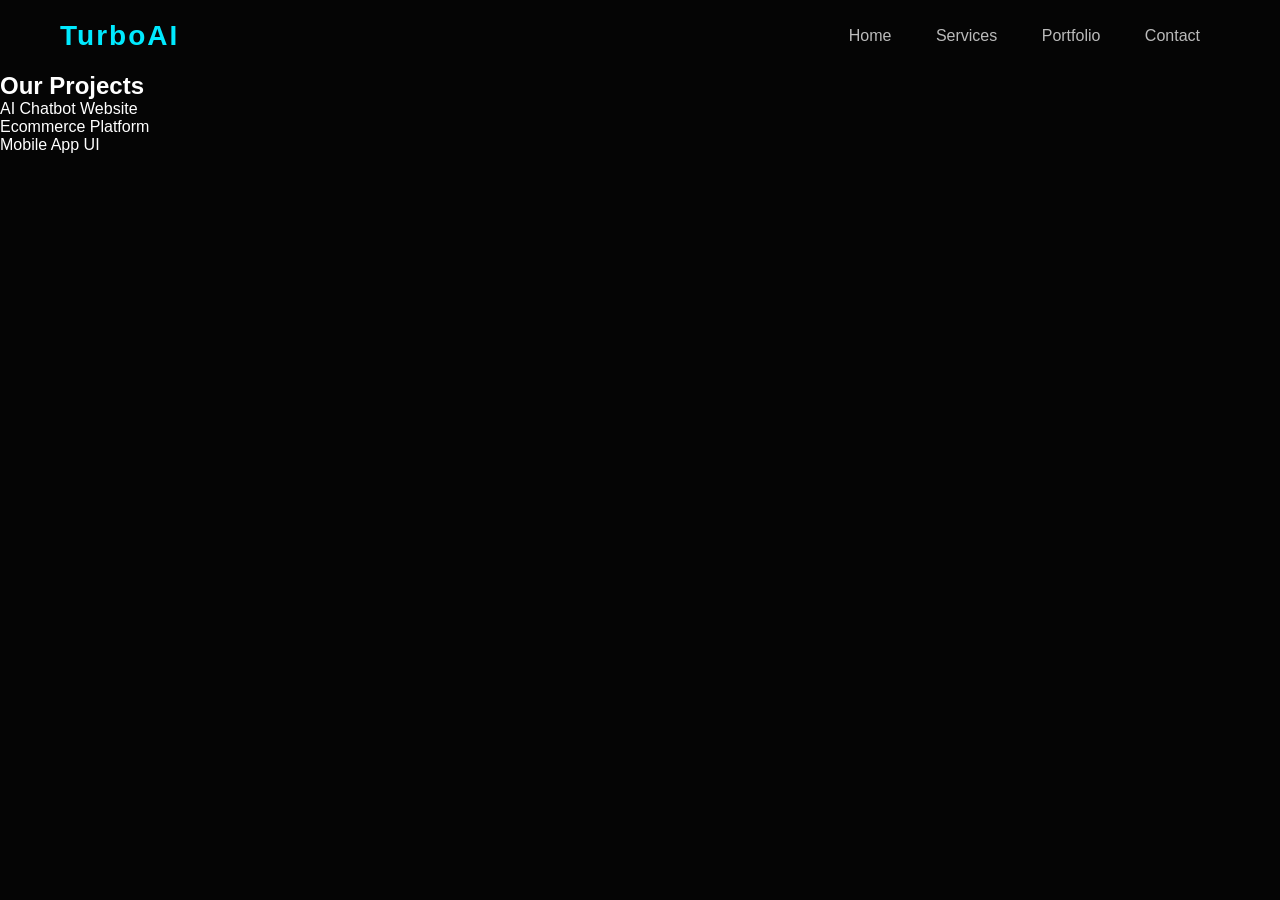
<file: portfolio.html>
<!DOCTYPE html>
<html lang="en">
<head>

<meta charset="UTF-8">
<title>Portfolio</title>

<link rel="stylesheet" href="style.css">

</head>

<body>

<header>

<h1 class="logo">TurboAI</h1>

<nav>

<a href="index.html">Home</a>
<a href="services.html">Services</a>
<a href="portfolio.html">Portfolio</a>
<a href="contact.html">Contact</a>

</nav>

</header>


<section class="portfolio">

<h2>Our Projects</h2>

<div class="projects">

<div class="project">AI Chatbot Website</div>

<div class="project">Ecommerce Platform</div>

<div class="project">Mobile App UI</div>

</div>

</section>

</body>
</html>
</file>
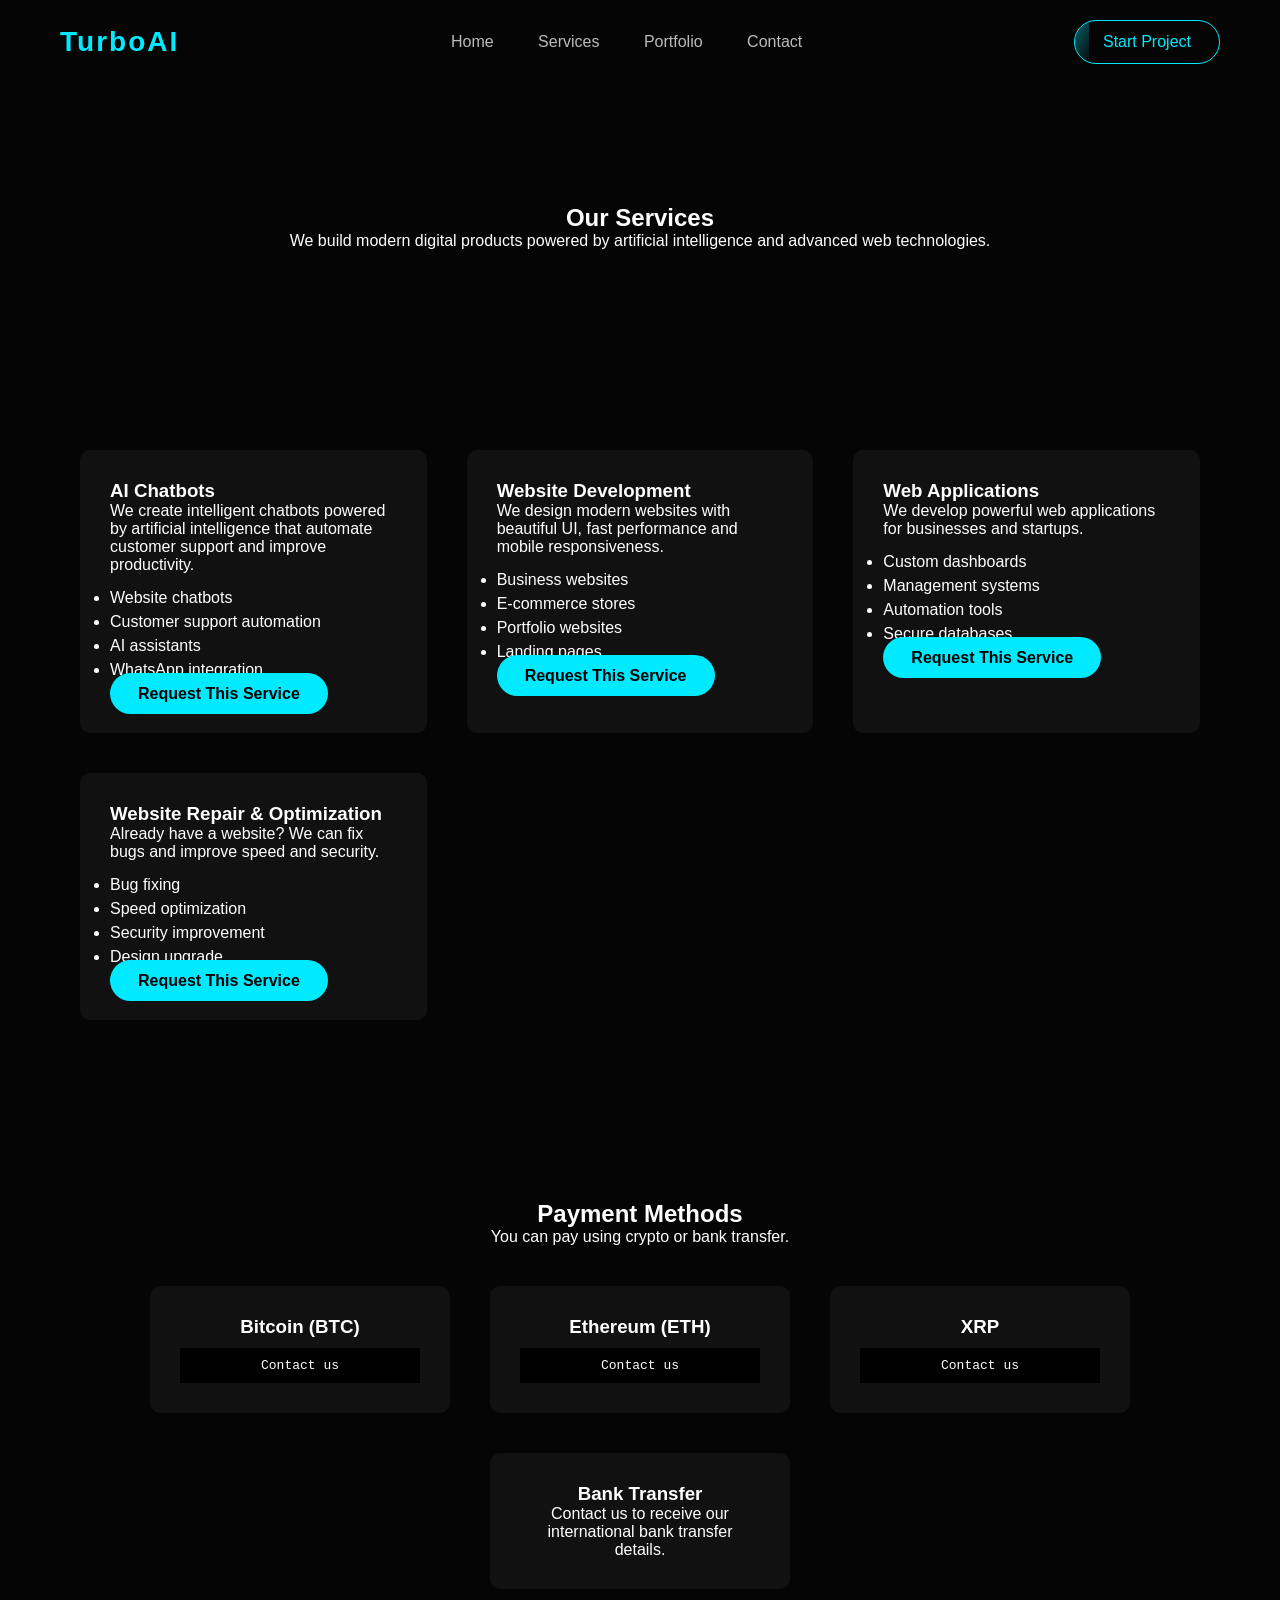
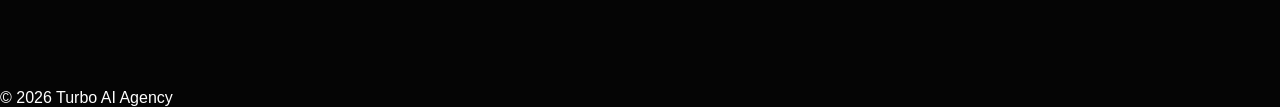
<file: services.html>
<!DOCTYPE html>
<html lang="en">

<head>

<meta charset="UTF-8">
<meta name="viewport" content="width=device-width, initial-scale=1.0">

<title>Services - Turbo AI Agency</title>

<meta name="description" content="Turbo AI Agency services: AI chatbots, websites, web applications and website optimization.">

<link rel="stylesheet" href="style.css">

</head>

<body>

<header>

<h1 class="logo">TurboAI</h1>

<nav>

<a href="index.html">Home</a>
<a href="services.html">Services</a>
<a href="portfolio.html">Portfolio</a>
<a href="contact.html">Contact</a>

</nav>

<a class="btn-cyber" href="contact.html">Start Project</a>

</header>


<!-- SERVICES HERO -->

<section class="services-hero">

<h2>Our Services</h2>

<p>
We build modern digital products powered by artificial intelligence and advanced web technologies.
</p>

</section>


<!-- SERVICES -->

<section class="services-container">

<div class="service-card">

<h3>AI Chatbots</h3>

<p>
We create intelligent chatbots powered by artificial intelligence that automate customer support and improve productivity.
</p>

<ul>
<li>Website chatbots</li>
<li>Customer support automation</li>
<li>AI assistants</li>
<li>WhatsApp integration</li>
</ul>

<a href="contact.html" class="btn-glow">Request This Service</a>

</div>


<div class="service-card">

<h3>Website Development</h3>

<p>
We design modern websites with beautiful UI, fast performance and mobile responsiveness.
</p>

<ul>
<li>Business websites</li>
<li>E-commerce stores</li>
<li>Portfolio websites</li>
<li>Landing pages</li>
</ul>

<a href="contact.html" class="btn-glow">Request This Service</a>

</div>


<div class="service-card">

<h3>Web Applications</h3>

<p>
We develop powerful web applications for businesses and startups.
</p>

<ul>
<li>Custom dashboards</li>
<li>Management systems</li>
<li>Automation tools</li>
<li>Secure databases</li>
</ul>

<a href="contact.html" class="btn-glow">Request This Service</a>

</div>


<div class="service-card">

<h3>Website Repair & Optimization</h3>

<p>
Already have a website? We can fix bugs and improve speed and security.
</p>

<ul>
<li>Bug fixing</li>
<li>Speed optimization</li>
<li>Security improvement</li>
<li>Design upgrade</li>
</ul>

<a href="contact.html" class="btn-glow">Request This Service</a>

</div>

</section>


<!-- PAYMENTS -->

<section class="payments">

<h2>Payment Methods</h2>

<p>You can pay using crypto or bank transfer.</p>

<div class="payment-cards">


<div class="pay">

<h3>Bitcoin (BTC)</h3>

<p class="wallet">
Contact us
</p>

</div>


<div class="pay">

<h3>Ethereum (ETH)</h3>

<p class="wallet">
Contact us
</p>

</div>


<div class="pay">

<h3>XRP</h3>

<p class="wallet">
Contact us
</p>

</div>


<div class="pay">

<h3>Bank Transfer</h3>

<p>
Contact us to receive our international bank transfer details.
</p>

</div>


</div>

</section>


<footer>

<p>© 2026 Turbo AI Agency</p>

</footer>

</body>

</html>
</file>
<file: style.css>
*{
    margin:0;
    padding:0;
    box-sizing:border-box;
    }
    
    body{
    background:#050505;
    color:white;
    font-family:Arial;
    overflow-x:hidden;
    }
    
    header{
    
    display:flex;
    justify-content:space-between;
    align-items:center;
    padding:20px 60px;
    
    }
    
    .logo{
    font-size:28px;
    color:#00eaff;
    letter-spacing:2px;
    }
    
    nav a{
    
    margin:0 20px;
    text-decoration:none;
    color:#bbb;
    position:relative;
    transition:0.3s;
    
    }
    
    nav a::after{
    
    content:"";
    position:absolute;
    left:0;
    bottom:-6px;
    width:0%;
    height:2px;
    background:#00eaff;
    transition:0.4s;
    
    }
    
    nav a:hover{
    color:white;
    }
    
    nav a:hover::after{
    width:100%;
    }
    
    
    
    .hero{
    
    display:flex;
    align-items:center;
    justify-content:space-between;
    padding:60px;
    height:85vh;
    
    }
    
    .text{
    
    max-width:500px;
    
    }
    .contact{

        padding:120px;
        max-width:700px;
        margin:auto;
        text-align:center;
        
        }
        
        .contact form{
        
        display:flex;
        flex-direction:column;
        gap:15px;
        
        }
        
        .contact input,
        .contact textarea,
        .contact select{
        
        padding:12px;
        border-radius:8px;
        border:none;
        
        }
        .services{

            padding:120px;
            
            }
            
            .cards{
            
            display:grid;
            grid-template-columns:repeat(auto-fit,minmax(250px,1fr));
            gap:30px;
            
            }
            
            .card{
            
            padding:30px;
            background:#111;
            border-radius:12px;
            transition:0.3s;
            
            }
            
            .card:hover{
            
            transform:translateY(-10px);
            box-shadow:0 0 20px #00eaff;
            
            }
        
        .contact button{
        
        padding:14px;
        background:#00eaff;
        border:none;
        border-radius:8px;
        cursor:pointer;
        font-weight:bold;
        
        }
    
    .text h2{
    
    font-size:52px;
    margin-bottom:20px;
    
    }
    
    .text p{
    
    color:#aaa;
    margin-bottom:30px;
    
    }
    
    
    
    .buttons{
    
    display:flex;
    gap:20px;
    
    }
    
    
    
    .btn-glow{
    
    padding:12px 28px;
    border-radius:40px;
    background:#00eaff;
    color:black;
    font-weight:bold;
    text-decoration:none;
    transition:0.3s;
    
    }
    
    .btn-glow:hover{
    
    transform:scale(1.1);
    
    box-shadow:
    0 0 20px #00eaff,
    0 0 40px #00eaff,
    0 0 80px #00eaff;
    
    }
    
    
    
    .btn-cyber{
    
    position:relative;
    padding:12px 28px;
    border-radius:40px;
    border:1px solid #00eaff;
    color:#00eaff;
    text-decoration:none;
    overflow:hidden;
    
    }
    
    .btn-cyber::before{
    
    content:"";
    position:absolute;
    width:120%;
    height:120%;
    background:linear-gradient(
    120deg,
    transparent,
    #00eaff,
    transparent
    );
    
    top:-10%;
    left:-110%;
    transition:0.6s;
    
    }
    
    .btn-cyber:hover::before{
    left:110%;
    }
    
    .btn-cyber:hover{
    
    box-shadow:
    0 0 10px #00eaff,
    0 0 30px #00eaff;
    
    transform:translateY(-3px);
    
    }
    
    
    
    #robot-container{
    
    width:600px;
    height:600px;
    
    }
    
    
    
    .whatsapp{
    
    position:fixed;
    bottom:20px;
    right:20px;
    background:#25D366;
    color:white;
    padding:12px 18px;
    border-radius:30px;
    text-decoration:none;
    
    }
    
    
    
    .cursor-light{
    
    position:fixed;
    width:350px;
    height:350px;
    
    background:radial-gradient(
    circle,
    rgba(0,234,255,0.25),
    transparent 70%
    );
    
    pointer-events:none;
    transform:translate(-50%,-50%);
    z-index:-1;
    
    }
    #particles{

        position:fixed;
        width:100%;
        height:100%;
        top:0;
        left:0;
        z-index:-2;
        
        }
        .section{

            padding:120px 60px;
            max-width:900px;
            margin:auto;
            opacity:0;
            transform:translateY(60px);
            
            }
            
            .section h2{
            
            font-size:40px;
            margin-bottom:20px;
            
            }
            .services-hero{

text-align:center;
padding:120px 20px;
}

.services-container{

display:grid;
grid-template-columns:repeat(auto-fit,minmax(300px,1fr));
gap:40px;
padding:80px;

}

.service-card{

background:#111;
padding:30px;
border-radius:10px;
transition:0.4s;

}

.service-card:hover{

transform:translateY(-10px);
box-shadow:0 0 20px #00f2ff;

}

.service-card ul{

margin-top:15px;

}

.service-card li{

margin:6px 0;

}

.payments{

text-align:center;
padding:100px 20px;

}

.payment-cards{

display:flex;
justify-content:center;
gap:40px;
margin-top:40px;
flex-wrap:wrap;

}

.pay{

background:#111;
padding:30px;
border-radius:10px;
width:300px;

}

.wallet{

font-family:monospace;
background:#000;
padding:10px;
margin-top:10px;

}
</file>
